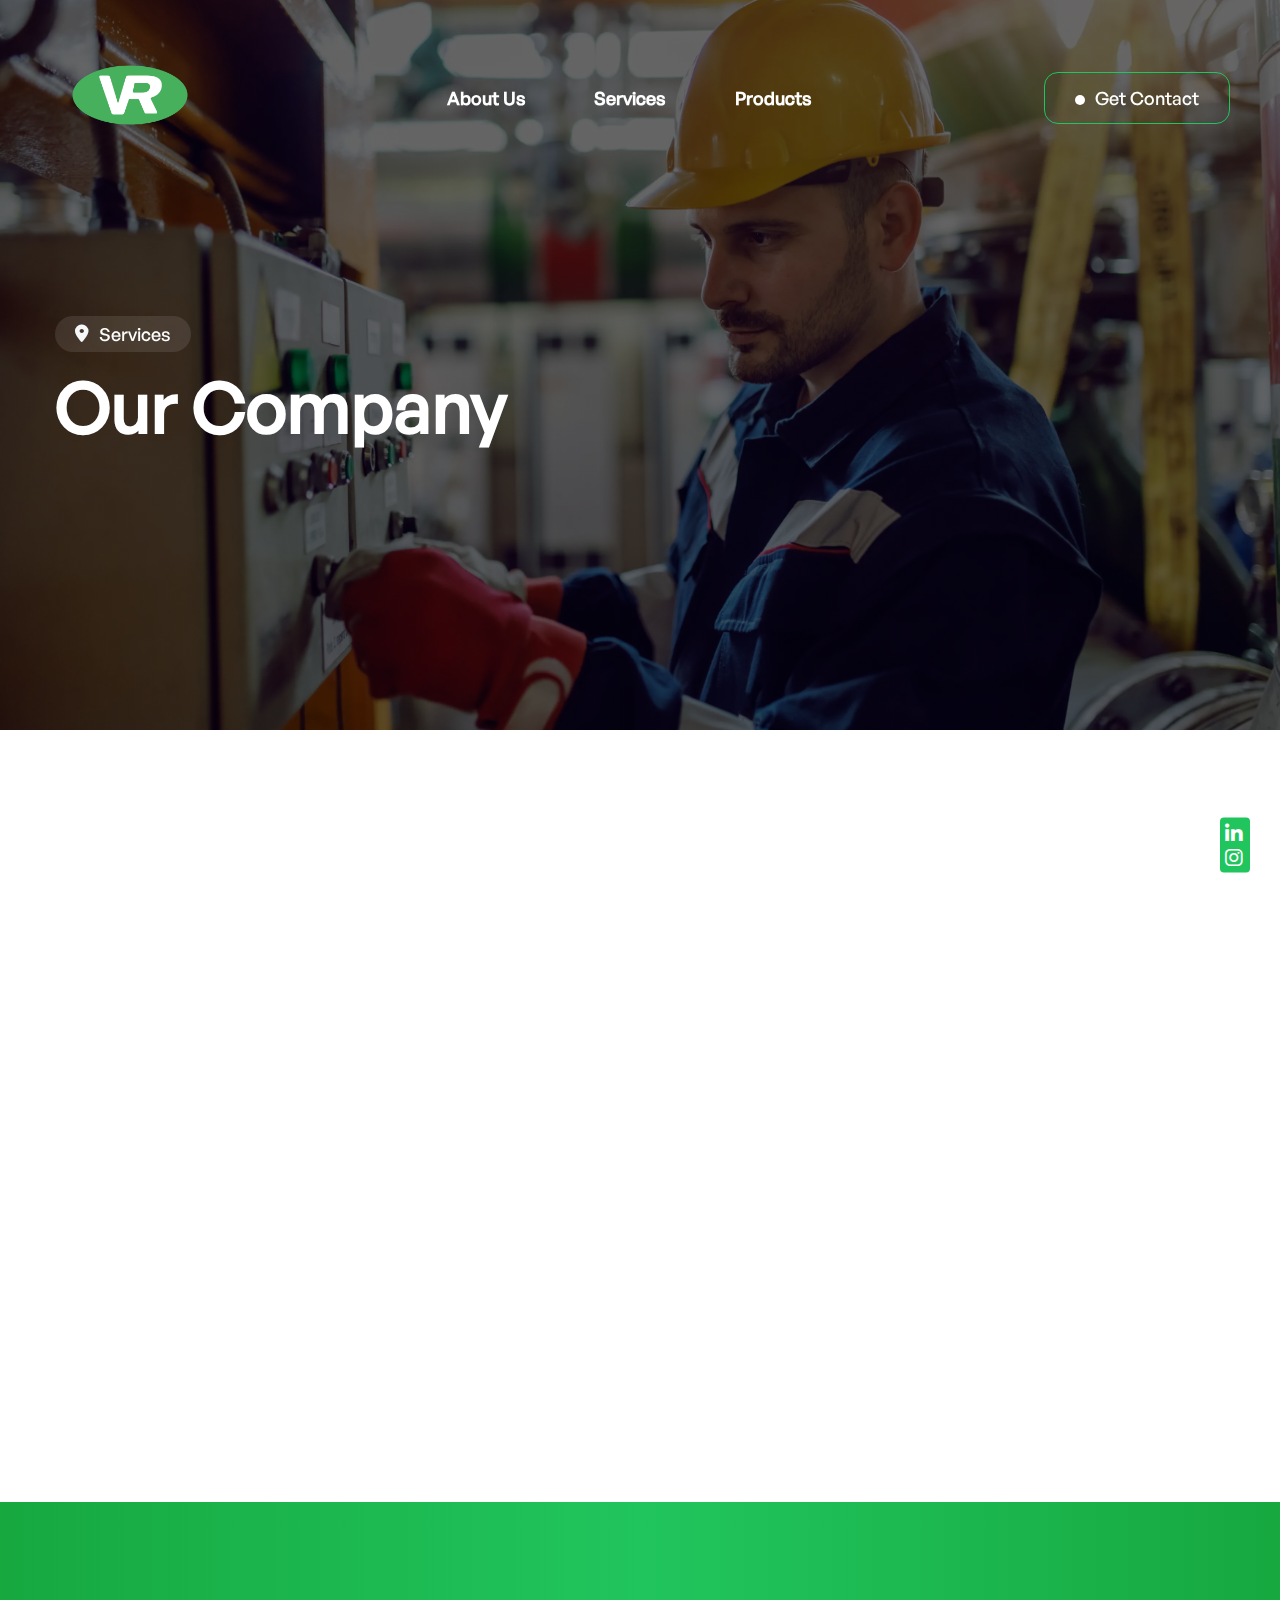
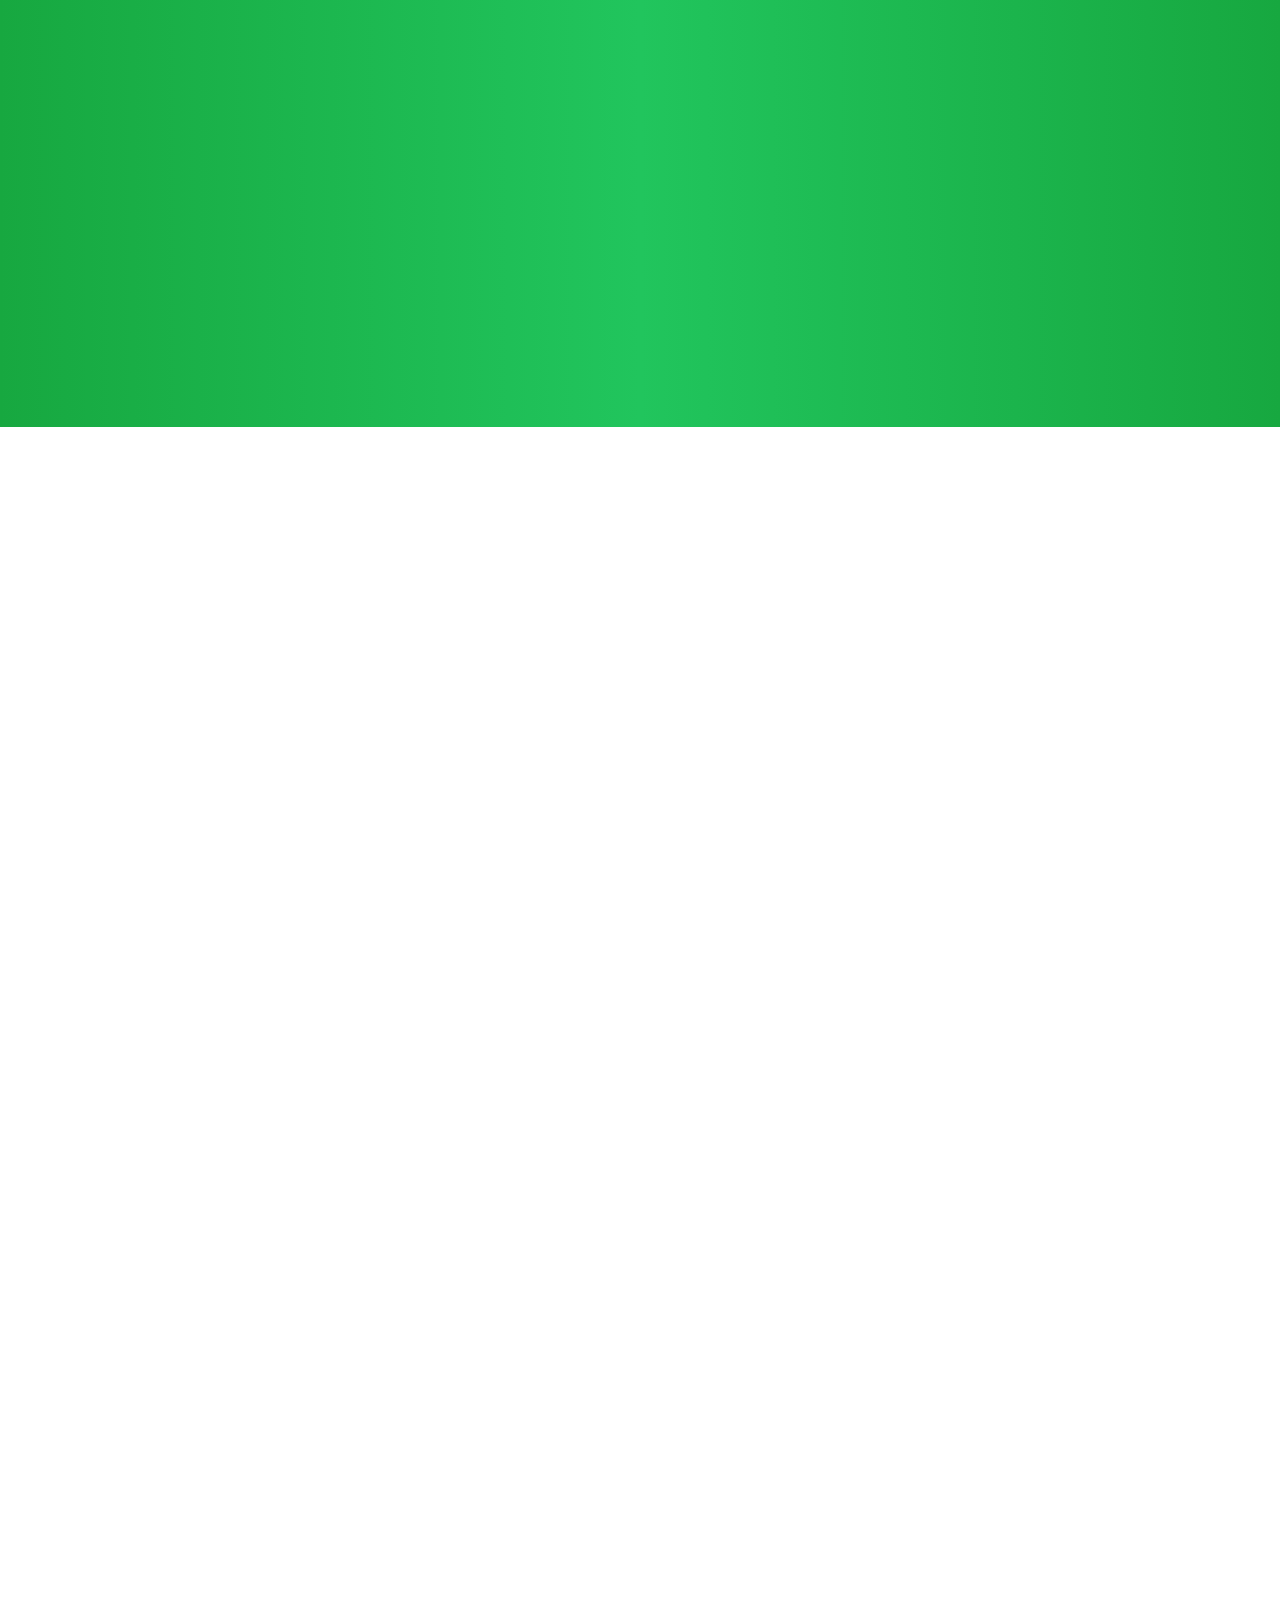
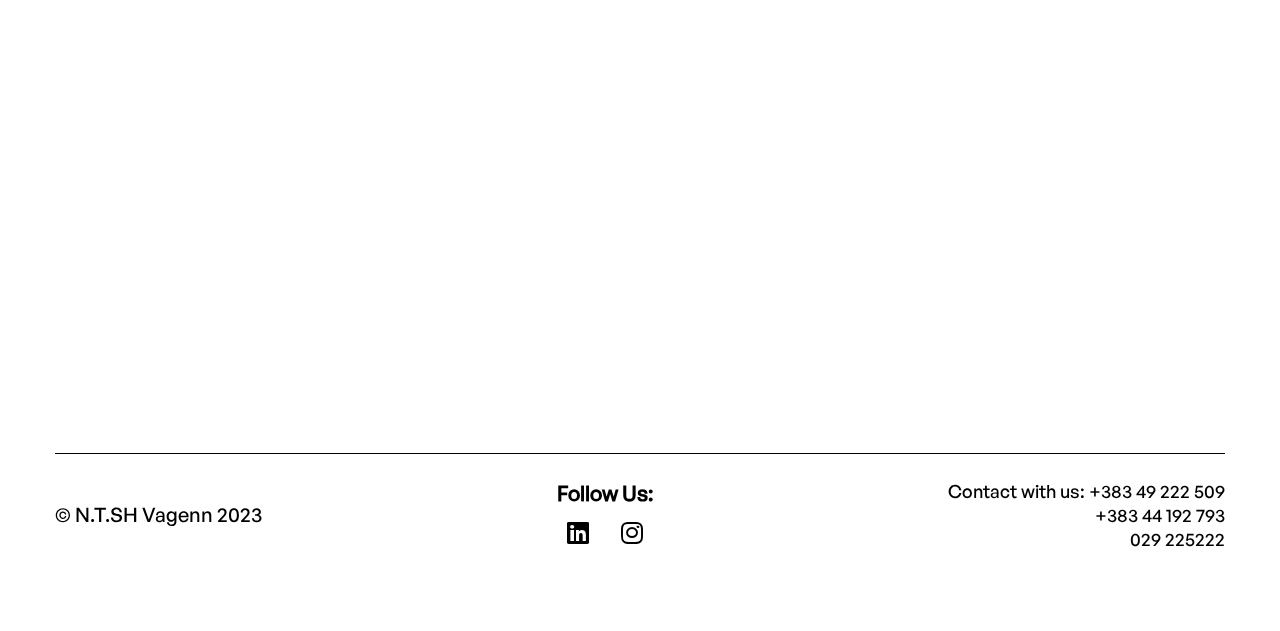
<file: aboutus.html>
<!DOCTYPE html>
<html lang="en">
<head>
    <link href="https://fonts.googleapis.com/" rel="preconnect"/><link href="https://fonts.gstatic.com/" rel="preconnect" crossorigin="anonymous"/>
    <meta charset="UTF-8">
    <link rel="stylesheet" href="https://cdnjs.cloudflare.com/ajax/libs/font-awesome/6.2.0/css/all.min.css" />
    <link rel="stylesheet" href="./css/footer.css" />    
    <meta name="viewport" content="width=device-width, initial-scale=1.0">
    <meta name="description" content="Vagenn was founded in 1998. We offer services in the generator sector. We offer quality and affordable products to our customers.">
    <title>Vagenn-About Us</title>
    <link rel="icon" href="./images/vagenn.png">
    <link rel="stylesheet" href="./aboutus.css">
    <link rel="stylesheet" href="./css/nav.css" />
</head>
<body>
    <header>
        <div class="nav-i">
        <div class="logo"><a href="./index.html"><img loading="lazy"src="./images/vagenn.png"></a></div>
        <div class="menu">
            <a href="./aboutus.html">About Us</a>
            <a href="./services.html">Services</a>
            <a href="/Products.html">Products</a>
        </div>
        <a href="./getcontact.html" class="get_contact_nav">
            <p class="mobile"><i class="fa-regular fa-message"></i></p>
            <p><span class="dot"></span>Get Contact</p>
        </a>
        </div>
    </header>
    <div class="banner">
        <div class="base_con">
            <div class="banner_block">
                <div class="banner_ex">
                    <div class="ex-1">
                        <i class="fa-solid fa-location-dot" style="color: #f6f7f9; margin-right: 10px;"></i>
                        Services
                    </div>
                    <h1 class="ex-2">
                        Our Company
                    </h1>
                </div>
            </div>
        </div>
        <div class="socialMedia">
            <div class="icons">
                <a href="https://www.linkedin.com/company/vagenn/about">
                    <i class="fa-brands fa-linkedin-in" style="color: #fff;"></i>
                </a>
                <a href="https://www.instagram.com/vagennks/">
                    <i class="fa-brands fa-instagram"></i>
                </a>
            </div>
        </div>
    </div>
    <div class="section">
        <div class="base_sec Introduction">
            <div class="cutter">
                <div class="table_con">
                    <div class="cutter_y">
                        <div class="header"><p>Total Annual Service</p></div>
                    </div>
                    <div class="table">
                        <div class="table_block">
                            <div class="table_number">
                                <div>0</div>
                                <div>100</div>
                                <div>200</div>
                                <div>300</div>
                                <div>400</div>
                            </div>
                            <div class="table_column">
                                <div class="column column1">
                                    <div class="column_block"><div>+300</div></div>
                                    <div class="column_text">2018</div>
                                </div>
                                <div class="column column2">
                                    <div class="column_block"><div>+325</div></div>
                                    <div class="column_text">2019</div>
                                </div>
                                <div class="column column3">
                                    <div class="column_block"><div>+290</div></div>
                                    <div class="column_text">2020</div>
                                </div>
                                <div class="column column4">
                                    <div class="column_block"><div>+325</div></div>
                                    <div class="column_text">2021</div>
                                </div>
                                <div class="column column5">
                                    <div class="column_block"><div>+375</div></div>
                                    <div class="column_text">2022</div>
                                </div>
                                <div class="column column6">
                                    <div class="column_block"><div>+390</div></div>
                                    <div class="column_text">2023</div>
                                </div>
                            </div>
                        </div>
                        <a href="./getcontact.html"><div class="table_but">Explore More</div></a>
                    </div>
                </div>
                <div class="explainzone">
                    <div class="zone_base">
                        <div class="tabs_menu">
                            <a class="optionmenu active">Missions</a>
                            <a class="optionmenu">Values</a>
                            <a class="optionmenu">Avantage</a>
                        </div>
                        <div class="tab_content">
                            <div class="Tab active" role="tabpanel" aria-labelledby="w-tabs-0-data-w-tab-1">
                                <h1>
                                    Build Healty Generator System
                                </h1>
                                <p>
                                    Protect your business and life with a generator system that is powerful, reliable and ready for power outages. We offer you special solutions.
                                </p>
                            </div>
                            <div class="Tab" role="tabpanel">
                                <h1>
                                    We know what we are doing
                                </h1>
                                <p>
                                    We specialize in the sales, installation, and maintenance of generators, providing powerful and reliable energy solutions.
                                </p>
                            </div>
                            <div class="Tab" role="tabpanel">
                                <h1>
                                    Best Quality Long Lifetime
                                </h1>
                                <p>
                                    Excellent quality and long life are guaranteed in our products. We offer reliable generator solutions that support every business and life.
                                </p>
                            </div>
                        </div>
                    </div>
                </div>
            </div>
        </div>
    </div>
    <div class="section4">
        <div class="base_sec4 Introduction">
            <h1>Our Best Selling Engines</h1>
            <div class="partner_photo">
                <div class="partner_img"><img loading="lazy"src="./images/Perkins-Logo.svg.png" style="max-height: 170px;"></div>
                <div class="partner_img"><img loading="lazy"src="./images/Deutz_Logo.svg.png" style="max-height: 120px;"/></div>
                <div class="partner_img"><img loading="lazy"src="./images/Cummins.png"></div>
                <div class="partner_img" style="filter: none;"><img loading="lazy"src="./images/DD_logo_silver.webp"></div>
                <div class="partner_img"><img loading="lazy"src="./images/volvo-penta-aggregat-beitrag-removebg-preview.png"></div>
                <div class="partner_img"><img loading="lazy"src="./images/CatLogo.png"></div>
            </div>
        </div>
    </div>
    <div class="section5">
        <h1 class="Introduction">Best Sellers</h1>
        <div class="base_sec5 Introduction">
            <div class="product">
                <div class="pimage">
                <img loading="lazy"src="./images/kjlogo-removebg-preview.png" class="comp ">
                </div>
                <div class="our_gen">
                    <img loading="lazy"src="./images/kjpower.jpg" style="width: 50%;">
                    <img loading="lazy"src="./images/kjpakabin.webp" style="width: 50%;">
                </div>
            </div>
            <div class="product">
                <div class="pimage">
                <img loading="lazy"src="./images/logo-matisa.png" class="comp" >
                </div>
                <div>
                <div class="our_gen">
                    <img loading="lazy"src="./images/matisagen.png" style="width: 50%;">
                    <img loading="lazy"src="./images/matisepakabin.png" style="width: 50%;">
                </div>
            </div>

        </div>
    </div>
    <div class="work_together">
        <div class="base_together Introduction">
            <div class="block">
                <h1>Partner with us</h1>
                <div>
                    We guarantee uninterrupted power supply, high-quality service and prioritize customer satisfaction. Choose us for reliable cooperation.
                </div>
                <div class="links">
                <a href="./getcontact.html">Contact with us</a>
                <a href="#">Our Services</a>
                </div>
            </div>
        </div>
    </div>
    </div>
    <footer>
        <div class="base_footer">
            <div class="copyright">
                <p class="c">© N.T.SH Vagenn 2023</p>
                <div class="socialMedia">
                    <h3>Follow Us:</h3>
                    <div class="footerIcons">
                        <a href="https://www.linkedin.com/company/vagenn/about" class="icon">
                            <i class="fa-brands fa-linkedin"></i>
                        </a>
                        <a href="https://www.instagram.com/vagennks/" class="icon">
                            <i class="fa-brands fa-instagram"></i>
                        </a>
                    </div>
                </div>
                <p class="contact_footer"><a href="#">Contact with us:</a> +383 49 222 509 <br> +383 44 192 793 <br> 029 225222</p>
            </div>
        </div>
    </footer>
</body>
    <script src="./Javascript/scroll.js"></script>
    <script src="./Javascript/tabsmenu.js"></script>
</html>
</file>
<file: css/footer.css>
footer{
    text-align: center;
    padding-top: 0;
    padding-bottom: 80px;
    width: 100%;
}
.base_footer{
    max-width: 1200px;
    flex-direction: column;
    flex: 1;
    align-items: center;
    margin-left: auto;
    margin-right: auto;
    padding-left: 15px;
    padding-right: 15px;
    display: flex;
    position: relative;
}
.footer_bar{
    grid-column-gap: 60px;
    font-weight: 900;
    flex-direction: row;
    align-items: flex-start;
    display: flex;
    font-family: GeneralsansBold;
}
.footer_bar a{
    color: #000;
    font-size: 23px;
    margin-bottom: 15px;
}
.copyright{
    width: 100%;
    grid-row-gap: 5px;
    flex-flow: wrap;
    justify-content: space-between;
    align-items: center;
    display: flex;
    color: #000;
    padding-top: 25px;
    border-top: 1px solid #000;
}
.copyright .c{
    font-size: 20px;
}
.copyright .contact_footer , .copyright a{
    text-align: end;
    color: #000;
}
.copyright button a{
    font-size: 18px;
}
.copyright button{
    background-color: transparent;
    border: none;
    padding: 2px;
    cursor: pointer;
}
.Introduction{
    opacity: 0;
    transition: 1s;
    transform: scale(1.02);
}
.Introduction.active{
    opacity: 1;
    transform: scale(1.0);
}
/* Footer */
.copyright .socialMedia{
    display: flex;
    flex-direction: column;
}
.copyright .socialMedia h3{
    margin-bottom: .75rem;
}
.socialMedia .footerIcons{
    display: flex;
    padding-top: .25rem;
    padding-bottom: .25rem;
    border-radius: .625rem;
    /* background-color: rgb(0,0,0,.10);
    border: rgb(0, 0, 0, .5) 1px solid; */
}
.copyright .icon{
    margin-left: 1rem;
    margin-right: 1rem;
    font-size: 25px;
    color: #000;
}
/* Social Media Buttons */
.banner .socialMedia{
    width: 30px;
    height: 55px;
    position: fixed;
    z-index: 1000;
    margin-left: 30px;
    text-align: center;
    justify-content: center;
    align-items: center;
    letter-spacing: 2px;
    font-size: 12px;
    bottom: 0;
    right: 15px;
    transform: translate(-50%, -50%);
    /* background-color: rgba(0, 0, 0); */
    background-color: #21C55D;
    border-radius: .25rem;
}
.socialMedia .icons{
    display: flex;
    flex-direction: column;
    justify-content: center;
    height: 100%;
    text-align: center;
    letter-spacing: 2px;
    background-size: cover;
    font-size: 20px;
}
.icons i{
    color: #fff;
}
.socialMedia p{
    margin-top: 10px;
    margin-bottom: 10px;
    writing-mode: vertical-rl;
    letter-spacing: .75px;
    -webkit-transform: rotate(-180deg);
    -ms-transform: rotate(-180deg);
    transform: rotate(-180deg);
    color: #fff;
}
@media screen and (max-width: 768px) {
    .banner .socialMedia{
        display: none;
    }
}
@media screen and (max-width: 668px) {
    .footer_bar{
        width: 100%;
        column-gap: normal;
        justify-content: space-around;
    }
    .copyright{
        flex-direction: column;
        row-gap: 2rem;
    }
    .contact_footer{
        display: flex;
        flex-direction: column;
    }
    .contact_footer a{
        margin-bottom: .3 25rem;
    }
    .contact_footer br{
        margin-bottom: .625rem;
        margin-top: .625rem;
    }
}
</file>
<file: aboutus.css>
@font-face {
    font-family: Generalsans;
    src: url(./components/fonts/GeneralSans-Medium.otf);
}
@font-face {
    font-family: GeneralsansBold;
    src: url(./components/fonts/GeneralSans-Bold.otf);
}
*{
    font-family:Generalsans , sans-serif;
    box-sizing: border-box;
    margin: 0;
    padding: 0;
    text-decoration: none;
}
body{
    font-family: Generalsans, sans-serif;
    line-height: 1.5rem;
    font-size: 18px;
}
header{
    width: 100%;
    height: 110px;
    background-color: rgba(0, 0, 0, 0);
    padding-top: 15px;
    padding-bottom: 15px;
    position: absolute;
    top: 0%;
    bottom: auto;
    left: 0%;
    right: 0%;
}
/* Banner (Container 1) */
.banner{
    padding-top: 130px;
    padding-bottom: 130px;
    min-height: 730px;
    /* background-image: linear-gradient(rgba(0, 0, 0, .6), rgba(0, 0, 0, .6)),
     url(./images/63ef891dbab7d8de27eeed30_Banner\ Home\ 2.jpg); */
     background-image: linear-gradient(rgba(0, 0, 0, .6), rgba(0, 0, 0, .6)),
     url(./images/Worker-1180726339-_1_.webp);
    background-position: 0 0, 50%;
    background-repeat: repeat, no-repeat;
    background-size: auto, cover;
    justify-content: center;
    align-items: center;
    padding-top: 110px;
    padding-bottom: 80px;
    display: flex;
}
.base_con{
    max-width: 1200px;
    flex-direction: column;
    flex: 1;
    align-items: center;
    margin-left: auto;
    margin-right: auto;
    padding-left: 15px;
    padding-right: 15px;
    display: flex;
    position: relative;
}
.banner_block{
    width: 100%;
}
.banner_ex{
    flex-direction: column;
    align-items: flex-start;
    display: flex;
}
.ex-1{
    background-color: rgba(255, 255, 255, .1);
    border-radius: 70px;
    align-items: center;
    padding: 6px 20px;
    display: flex;
    color: #fff;
}
.dot{
    width: 10px;
    height: 10px;
    background-color: #fff;
    border-radius: 50%;
    margin-right: 10px;
    display: inline-block;
    transition: 0.4s;
}
.ex-2{
    color: #fff;
    max-width: 580px;
    font-size: 70px;
    font-weight: 600;
    line-height: 1.1em;
    margin-top: 1rem;
}
.ex-3{
    grid-column-gap: 30px;
    display: flex;
    color: #fff;
    margin-top: 1rem;
}
.ex-3 a{
    color: #fff;
    color: #fff;
    text-align: center;
    background-color: #21C55D;
    border: 1px solid #21C55D;
    border-radius: 0.875rem;
    flex-direction: row;
    justify-content: center;
    padding: 16px 30px;
    line-height: 1em;
    transition-property: all;
    display: flex;
    cursor: pointer;
    align-items: center;
}
.ex-3 .orange{
    background-color: #21C55D;
    border-color: #21C55D;
    transition-property: none;
    transition: 0.4s;
}
.ex-3 .def{
    background-color: rgba(255, 255, 255, .2);
    border-color: #fff;
    transition: background-color .3s, border-color .3s;
}
.ex-3 .orange:hover{
    background-color: #fff;
    color: #21C55D;
}
.ex-3 .orange:hover .dot{
    background-color: #21C55D;
}
.ex-3 .def:hover{
    background-color: #21C55D;
}
.ex-3 .dot{
    line-height: 1em;
    text-align: center;
}
/* Section */
.section{
    padding-top: 130px;
    padding-bottom: 130px;
}
.base_sec{
    max-width: 1200px;
    flex-direction: column;
    flex: 1;
    align-items: center;
    margin-left: auto;
    margin-right: auto;
    padding-left: 15px;
    padding-right: 15px;
    display: flex;
    position: relative;
}
.cutter{
    grid-column-gap: 100px;
    width: 100%;
    align-items: center;
    display: flex;
}
.table_con{
    border-radius: 10px;
    flex: none;
    padding: 20px;
    box-shadow: 0 -5px 20px rgba(16, 24, 40, .08);
}
.cutter_y{
    grid-row-gap: 20px;
    margin-top: 0;
    flex-direction: column;
    align-items: flex-start;
    display: flex;
    position: relative;
}
.cutter_y .header{
    margin-bottom: 10px;
    background-color: rgba(17, 120, 101, .1);
    border-radius: 70px;
    align-items: center;
    padding: 6px 20px;
    display: flex;
}
.cutter_y p{
    color: #21C55D;
}
.table{
    margin-top: 10px;
}
.table_block{
    display: flex;
    flex-wrap: nowrap;
    max-width: fit-content;
}
.table_number{
    grid-row-gap: 30px;
    justify-content: flex-end;
    flex-direction: column-reverse;
    padding-bottom: 28px;
    padding-right: 23px;
    display: flex;
}
.table_number div{
    font-size: 16px;
    font-weight: 500;
    color: #687a77;
}
.table_column{
    grid-column-gap: 20px;
    align-items: flex-end;
    display: flex;
    max-width: 100%;
}
.table_column .column{
    grid-row-gap: 6px;
    flex-direction: column;
    display: flex;
    max-width: calc(20% - 10px);
}
.column_block{
    text-align: center;
    color: #fff;
    background-color: #21C55D;
    width: 50px;
    border-radius: 0.875rem;
    max-width: 100%;
}
.column_block div{
    font-size: 13px;
    opacity: 0;
    transition: 0.4s;
}
.column:hover .column_block div{
    opacity: 1;
}
.column_text{
    font-size: 16px;
    font-weight: 500;
    color: #687a77;
    text-align: center;
}
.column1 .column_block{
    height: 175px;
}
.column2 .column_block{
    height: 189px;
}
.column3 .column_block{
    height: 165px;
}
.column4 .column_block{
    height: 188px;
}
.column5 .column_block{
    height: 215px;
}
.column6 .column_block{
    height: 230px;
}
.table_but{
    width: 100%;
    grid-column-gap: 10px;
    background-color: #21C55D;
    border: 1px solid #21C55D;
    border-radius: 0.875rem;
    justify-content: center;
    margin-bottom: 10px;
    padding-top: 48px;
    padding-bottom: 48px;
    transition: border-color .3s, background-color .3s , border-radius .3s;
    display: flex;
    margin-top: 1rem;
    color: #fff;
    font-size: 23px;
    cursor: pointer;
}
.table_but:hover{
    background-color: transparent;
    color:#21C55D;
    border-radius: 0.3rem;
}
.explainzone{
    width: 100%;
    color: #687a77;
    line-height: 1.5em;
}
.zone_base{
    width: 100%;
    flex-direction: column;
    align-items: flex-start;
    display: flex;
}
.tabs_menu{
    border: 1px solid rgba(104, 122, 119, .2);
    border-radius: 1rem;
    margin-bottom: 50px;
    padding: 5px;
}
.tabs_menu a{
    color: #687a77;
    background-color: rgba(0, 0, 0, 0);
    border-radius: 0.875rem;
    padding: 6px 20px;
    font-weight: 500;
    vertical-align: top;
    text-align: left;
    cursor: pointer;
    text-decoration: none;
    display: inline-block;
    position: relative;
    transition: 0.5s;
    text-align: center;
}
.tabs_menu .active{
    background-color: rgb(33, 197, 93 , 0.2);
    color: #21C55D;
}
.tab_content{
    width: 100%;
    display: block;
    position: relative;
    overflow: hidden;
    text-align: center;
}
.Tab{
    visibility: hidden;
    position: relative;
    opacity: 0;
    transition: 2s;
    overflow: hidden;
    height: 0;
    width: 0;
}
.Tab.active{
    display: flex;
    flex-direction: column;
    width: auto;
    height: auto;
    align-items: center;
    visibility: visible;
    opacity: 1;
}
.tab_content h1{
    max-width: 770px;
    font-weight: 600;
    margin-bottom: 10px;
    color: #041627;
    margin-top: 10px;
    line-height: 1.2em;
    font-size: 48px;
}
.tab_content p{
    max-width: 470px;
    margin-top: 20px;
}
/* Together */
.work_together{
    padding-top: 50px;
    padding-bottom: 130px;
    width: 100%;
}
.base_together{
    max-width: 1200px;
    flex-direction: column;
    align-items: center;
    margin-left: auto;
    margin-right: auto;
    padding-left: 15px;
    padding-right: 15px;
    display: flex;
    position: relative;
}
.our_gen{
    display: flex;
    margin-bottom: 1rem;
}
.base_together .block{
    width: 100%;
    /* background-color: #1ba04c; */
    background: -webkit-linear-gradient(left, rgb(27,160,76) 0%,rgb(33,197,93) 100%);
    border-radius: 0.3rem;
    flex-direction: column;
    align-items: center;
    padding-top: 70px;
    padding-bottom: 80px;
    display: flex;
}
.base_together .block h1{
    margin-bottom: 10px;
    color: #fff;
    text-align: center;
    font-size: 48px;
    line-height: 1.2em;
}
.base_together .block div{
    color: rgba(250, 250, 250, .75);
    max-width: 616px;
    text-align: center;
    margin-top: 20px;
    margin-bottom: 50px;
}
.base_together .links{
    display: flex;
}
.base_together a{
    color: rgb(255, 255, 255);
    background-color: transparent;
    border: 1px solid #fff;
    border-radius: 1rem;
    margin-left: 10px;
    margin-right: 10px;
    cursor: pointer;
    flex-direction: row;
    justify-content: center;
    padding: 16px 30px;
    line-height: 1em;
    text-align: center;
    display: flex;
    transition: 0.4s;
}
.base_together a:hover{
    background-color: rgba(0, 0, 0, .2);
}

/* Section4 */
.section4{
    padding-top: 130px;
    padding-bottom: 130px;
    background-color: #21C55D;
    background: -webkit-linear-gradient(left, rgb(23, 168, 64) 0%,rgb(33,197,93) 50%,rgb(23, 168, 64) 100%);
    margin-bottom: 50px;
}
.section4 h1{
    font-size: 52px;
    color: #fff
}
.base_sec4{
    max-width: 1200px;
    flex-direction: column;
    flex: 1;
    align-items: center;
    margin-left: auto;
    margin-right: auto;
    padding-left: 15px;
    padding-right: 15px;
    display: flex;
    position: relative;
}
.partner_photo{
    width: 100%;
    grid-column-gap: 30px;
    justify-content: space-between;
    margin-top: 80px;
    display: flex;
    align-items: center;
}
.partner_img{
    /* filter:grayscale(); */
    opacity: 1;
    color: #687a77;
    font-family: Generalsans, sans-serif;
    font-size: 18px;
    line-height: 1.5em;
}
.partner_img img{
    max-width: 100%;
    display: inline-block;
    min-width: 100px;
}
/* Section5 Our Product */
.section5{
    display: flex;
    flex-direction: column;
    padding-top: 80px;
    padding-bottom: 130px;
    align-items: center;
}
.base_sec5{
    max-width: 1300px;
    flex: 1;
    align-items: center;
    margin-left: auto;
    margin-right: auto;
    padding-left: 15px;
    padding-right: 15px;
    display: flex;
    position: relative;
    justify-content: space-between;
}
.section5 h1{
    font-size: 52px;
}
.base_sec5 .product{
    max-width: 1200px;
    width: 45%;
    flex-direction: column;
    flex: 1;
    align-items: center;
    margin-left: auto;
    margin-right: auto;
    padding-left: 15px;
    padding-right: 15px;
    display: flex;
    position: relative;
}
.product .pimage{
    width: 80%;
}
.product .comp{
    max-width: 100%;
}

@media screen and (max-width: 1068px) {
    /* section */
    .cutter{
        flex-direction: column;
    }
    .table_con{
        max-width: 100%;
        padding: 10px;
    }
    .table_column{
        grid-column-gap: 10px
    }
    .explainzone{
        margin-top: 2rem;
    }
    .tabs_menu{
        margin-left: auto;
        margin-right: auto;
        min-width: fit-content;
        max-width: 100%;
    }
    .tabs_menu a{
        max-width: 35%;
        padding: 6px 10px;
    }
    .tab_content h1{
        font-size: 40px;
    }
    /* section4 */
    .base_sec4 h1{
        font-size: 40px;
        line-height: 2.5rem;
    }
    .partner_photo{
        display: grid;
        grid-template-columns:repeat(3,1fr);
        grid-row-gap: 20px;
    }
    /* Section 5 */
    .base_sec5{
        flex-direction: column;
    }
    .base_sec5 .product{
        width: 100%;
    }
    /* footer */
    .footer_bar a {
        font-size: 19px;
    }
    .base_together .block div{
        font-size: 16px;
    }
}
@media screen and (max-width: 500px) {
    .column_block{
        width: 40px;
    }
    .tab_content h1{
        font-size: 35px;
    }
}
@media screen and (max-width: 300px) {
    .talbe_number{
        padding-right: 5px;
    }
    .partner_photo{
        display: grid;
        grid-template-columns:repeat(2,1fr);
        grid-row-gap: 20px;
    }
    .footer_bar{
    display: none;
    }
    .column_block{
        width: 25px;
    }
    .table_column{
        grid-column-gap: 5px;
    }
    .table_column .column1{
        display: none;
    }
    .tab_content h1{
        font-size: 28px;
    }
}
</file>
<file: css/nav.css>
header{
    width: 100%;
    height: 110px;
    background-color: rgba(0, 0, 0, 0);
    padding-top: 15px;
    padding-bottom: 15px;
    top: 0%;
    bottom: auto;
    position: absolute;
    left: 0%;
    right: 0%;
}
.nav-i{
    min-width: 100%;
    position:sticky;
    top: 0%;
    justify-content: space-between;
    align-items: center;
    margin-left: auto;
    margin-right: auto;
    padding-left: 50px;
    padding-right: 50px;
    display: flex;
    max-width: 940px;
}
header .menu a{
    margin-left: 0.3rem;
    font-weight: 600;
    
}
.logo{
    width: 160px;
}
.logo img{
    width: 100%;
}
.menu a{
    color: white;
    padding-left: 30px;
    padding-right: 30px;
    transition: 0.4s
}
.menu a:hover{
    color:#21C55D;
    cursor: pointer;
}
.get_link{
    display: flex;
    align-items: center;
    text-align: center;
    justify-content: center;
}
.get_contact_nav{
    color: #fff;
    text-align: center;
    border: 1px solid #21C55D;
    border-radius: 0.875rem;
    flex-direction: row;
    justify-content: center;
    padding: 16px 30px;
    line-height: 1em;
    transition-property: all;
    display: flex;
    cursor: pointer;
    transition: 0.5s;
}
.get_contact_nav p{
    color: #fff;
}
.get_contact_nav:hover .dot{
    background-color: #21C55D;
}
.get_contact_nav:hover{
    background-color: #fff;
}
.get_contact_nav:hover p{
    color: #21C55D;
}
.get_contact_navmob{
    display: none;
}
.get_contact_nav .mobile{
    display: none;
}
@media screen and (max-width: 1068px) {
    .nav-i{
        padding-left: 10px;
        padding-right: 10px;
    }
    header .logo{
        width: 120px;
    }
    header .menu{
        width: 100%;
        display: flex;
        align-items: center;
        justify-content: center;
    }
    header .menu a{
        font-size: 15px;
        padding-left: .25rem;
        padding-right: .25rem;
    }
    .get_contact_nav {
        border-radius: 100%;
        padding: 1rem;
    }
    .get_contact_nav p{
        display: none;
    }
    .get_contact_nav p.mobile{
        display: block;
    }
}
</file>
